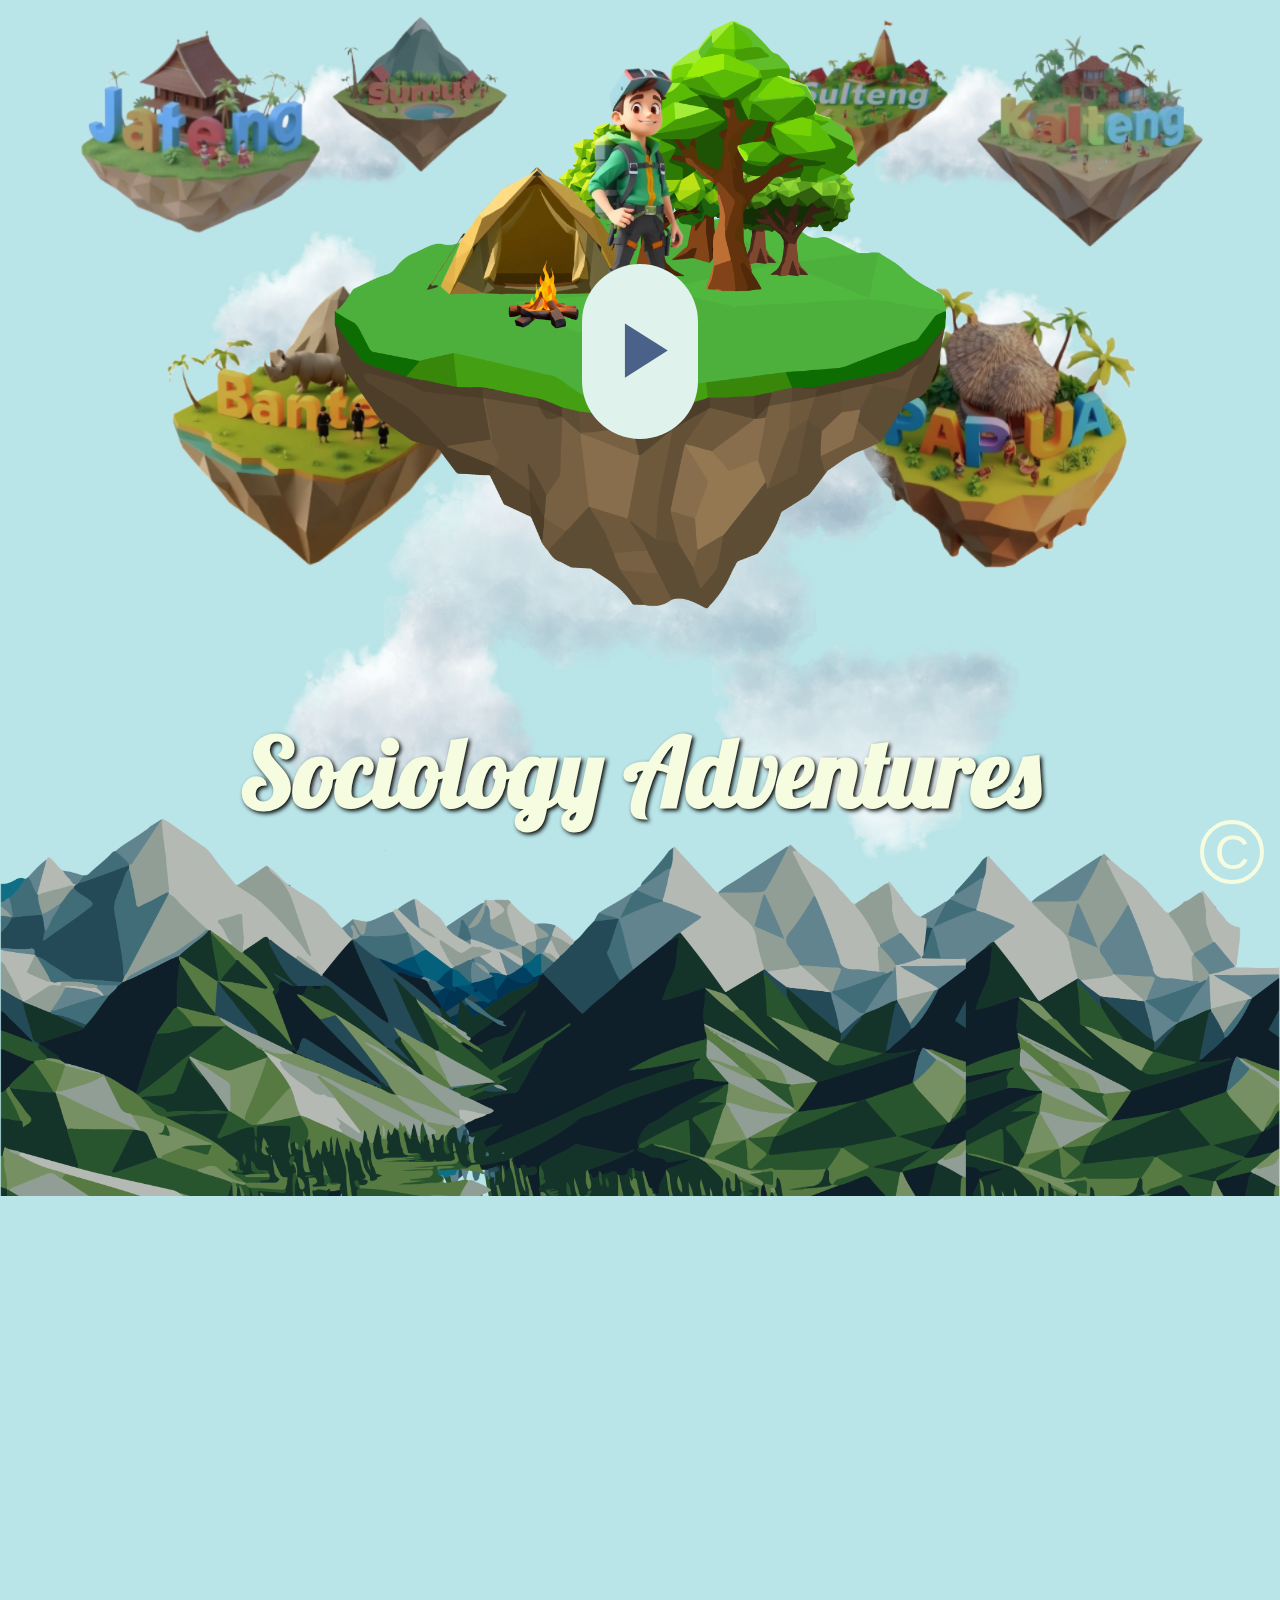
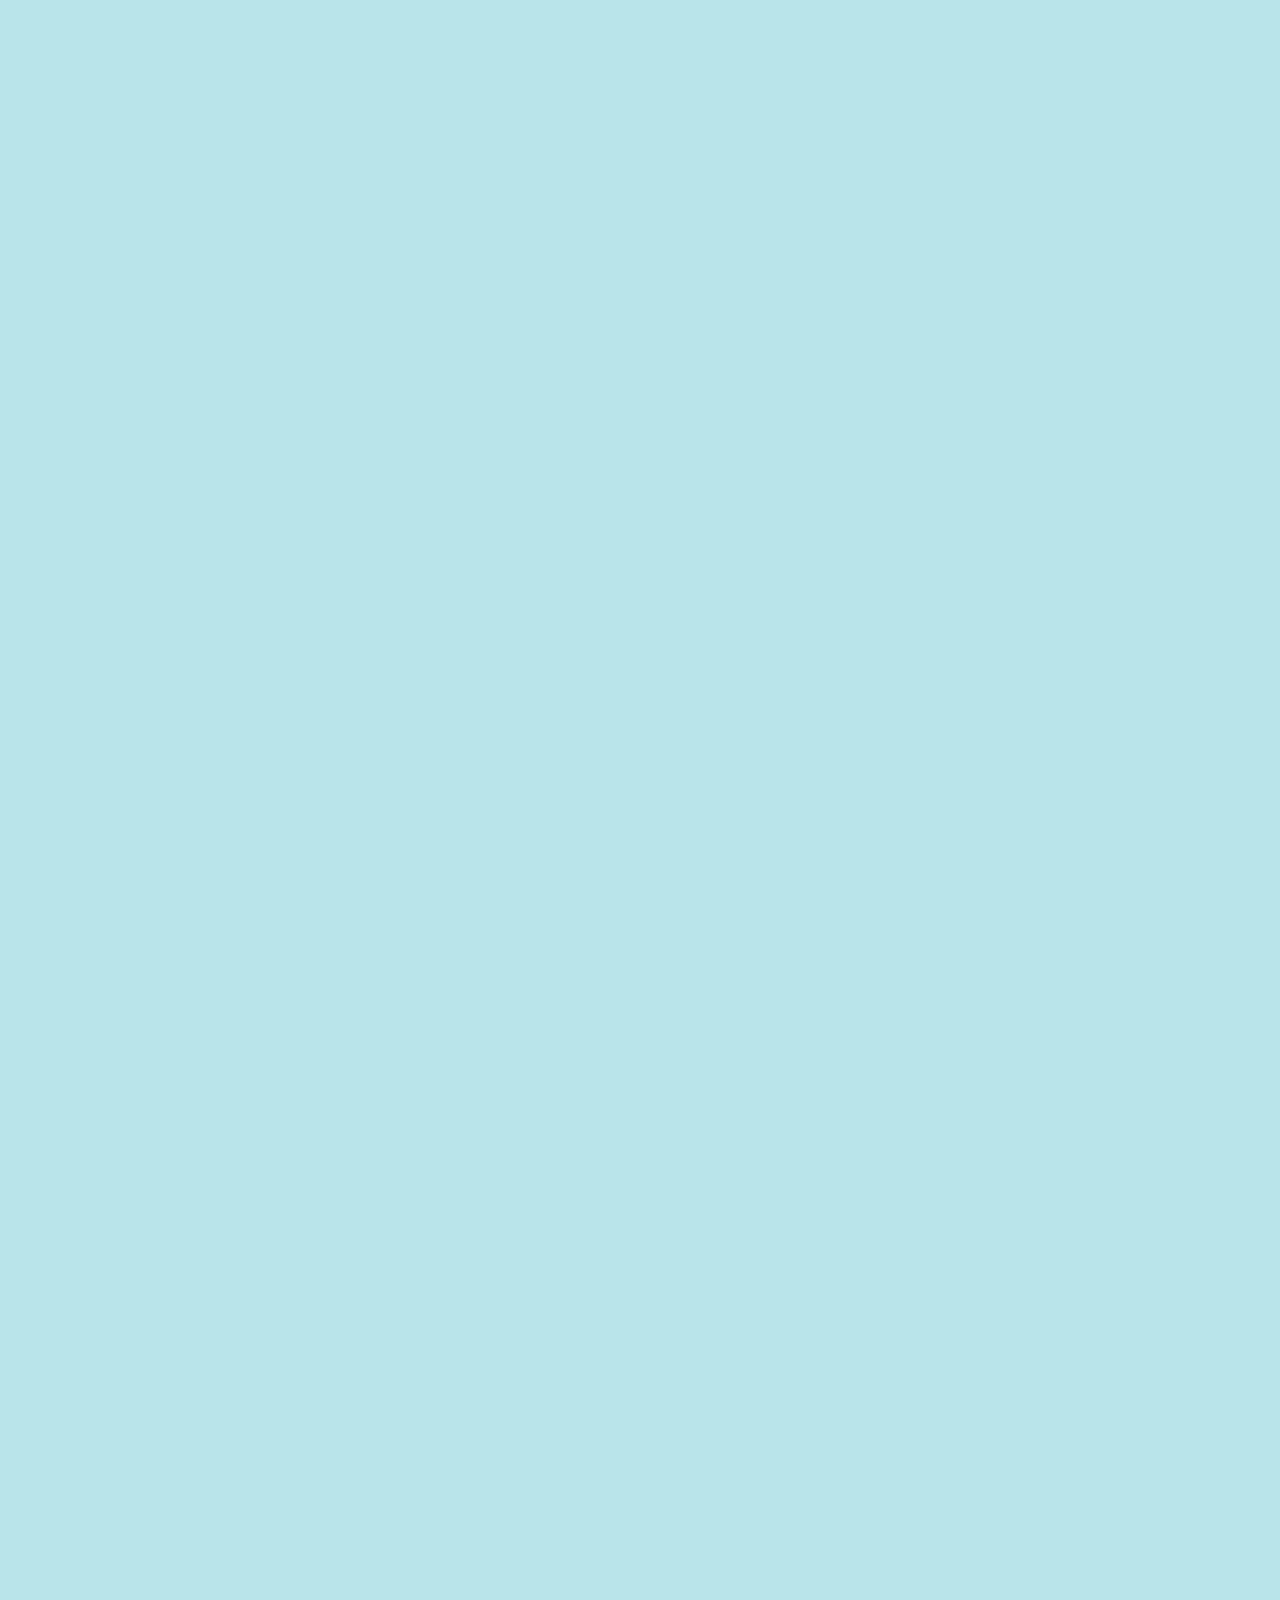
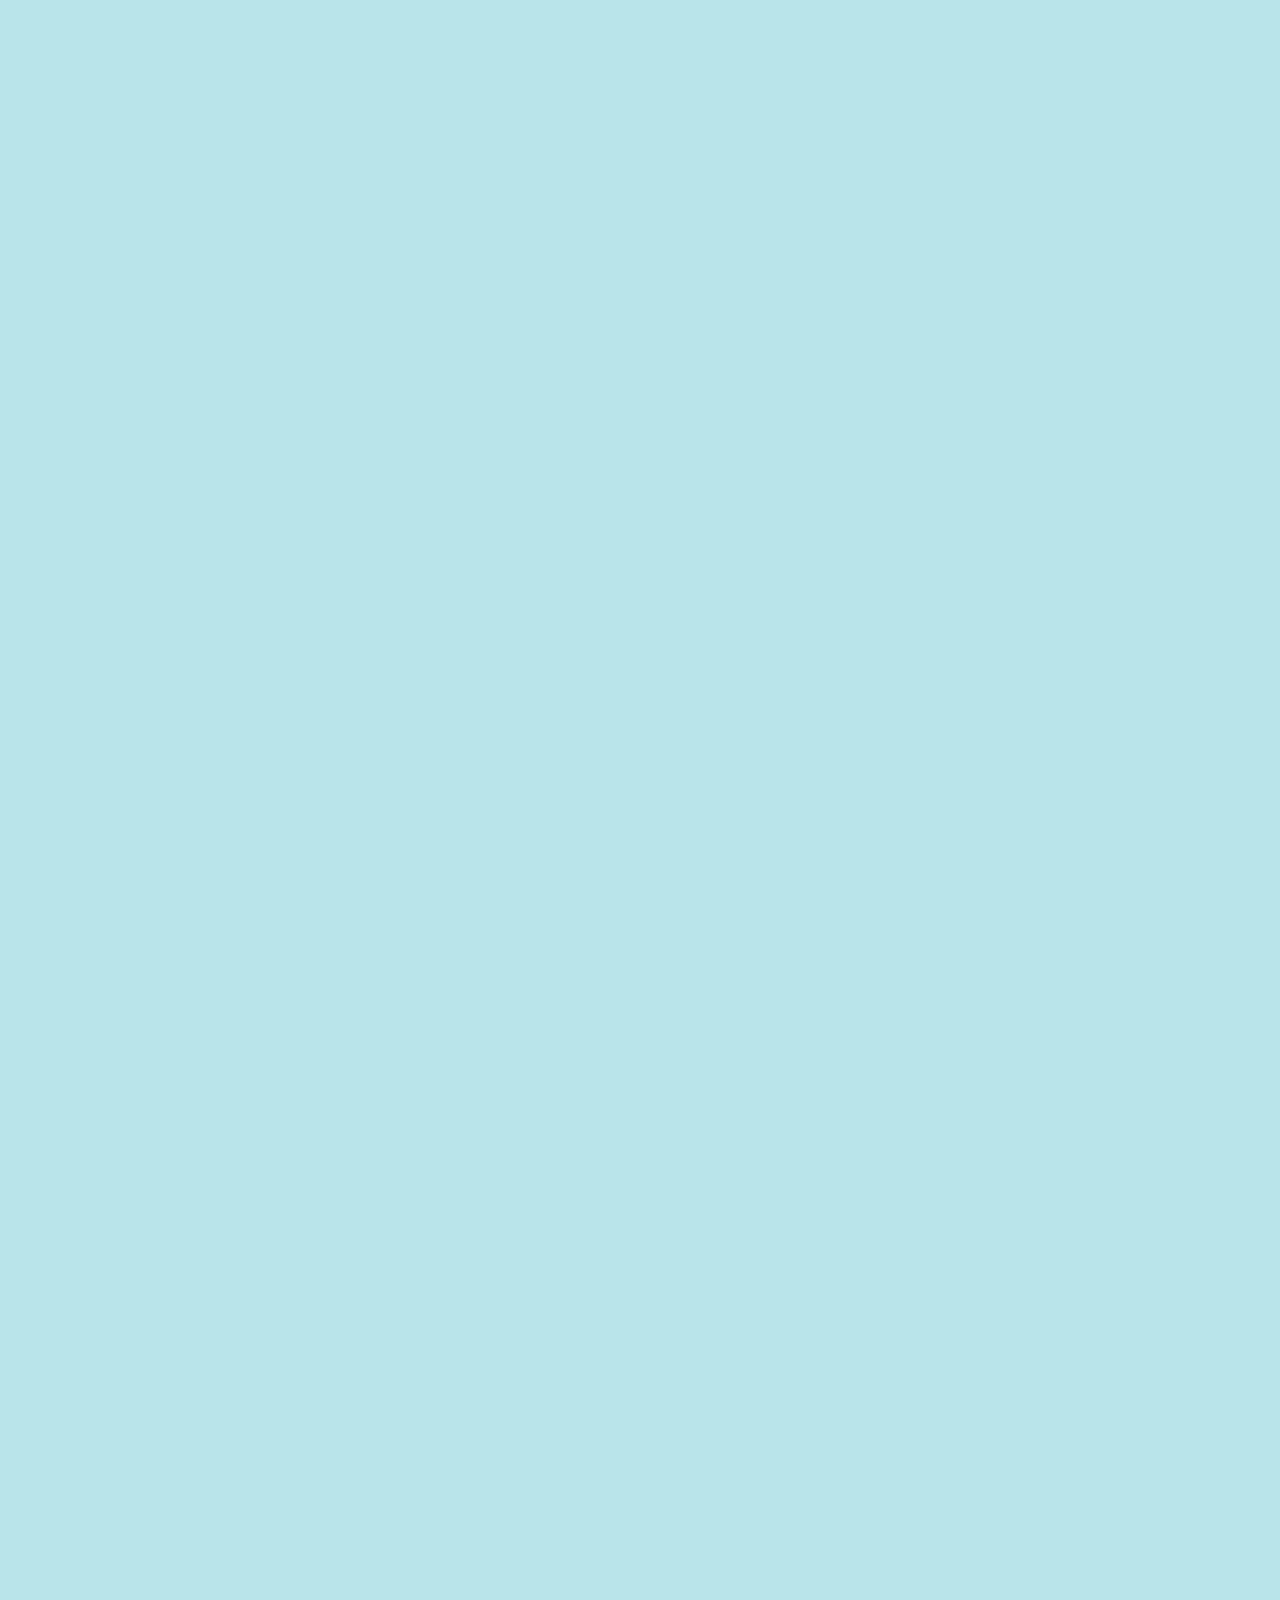
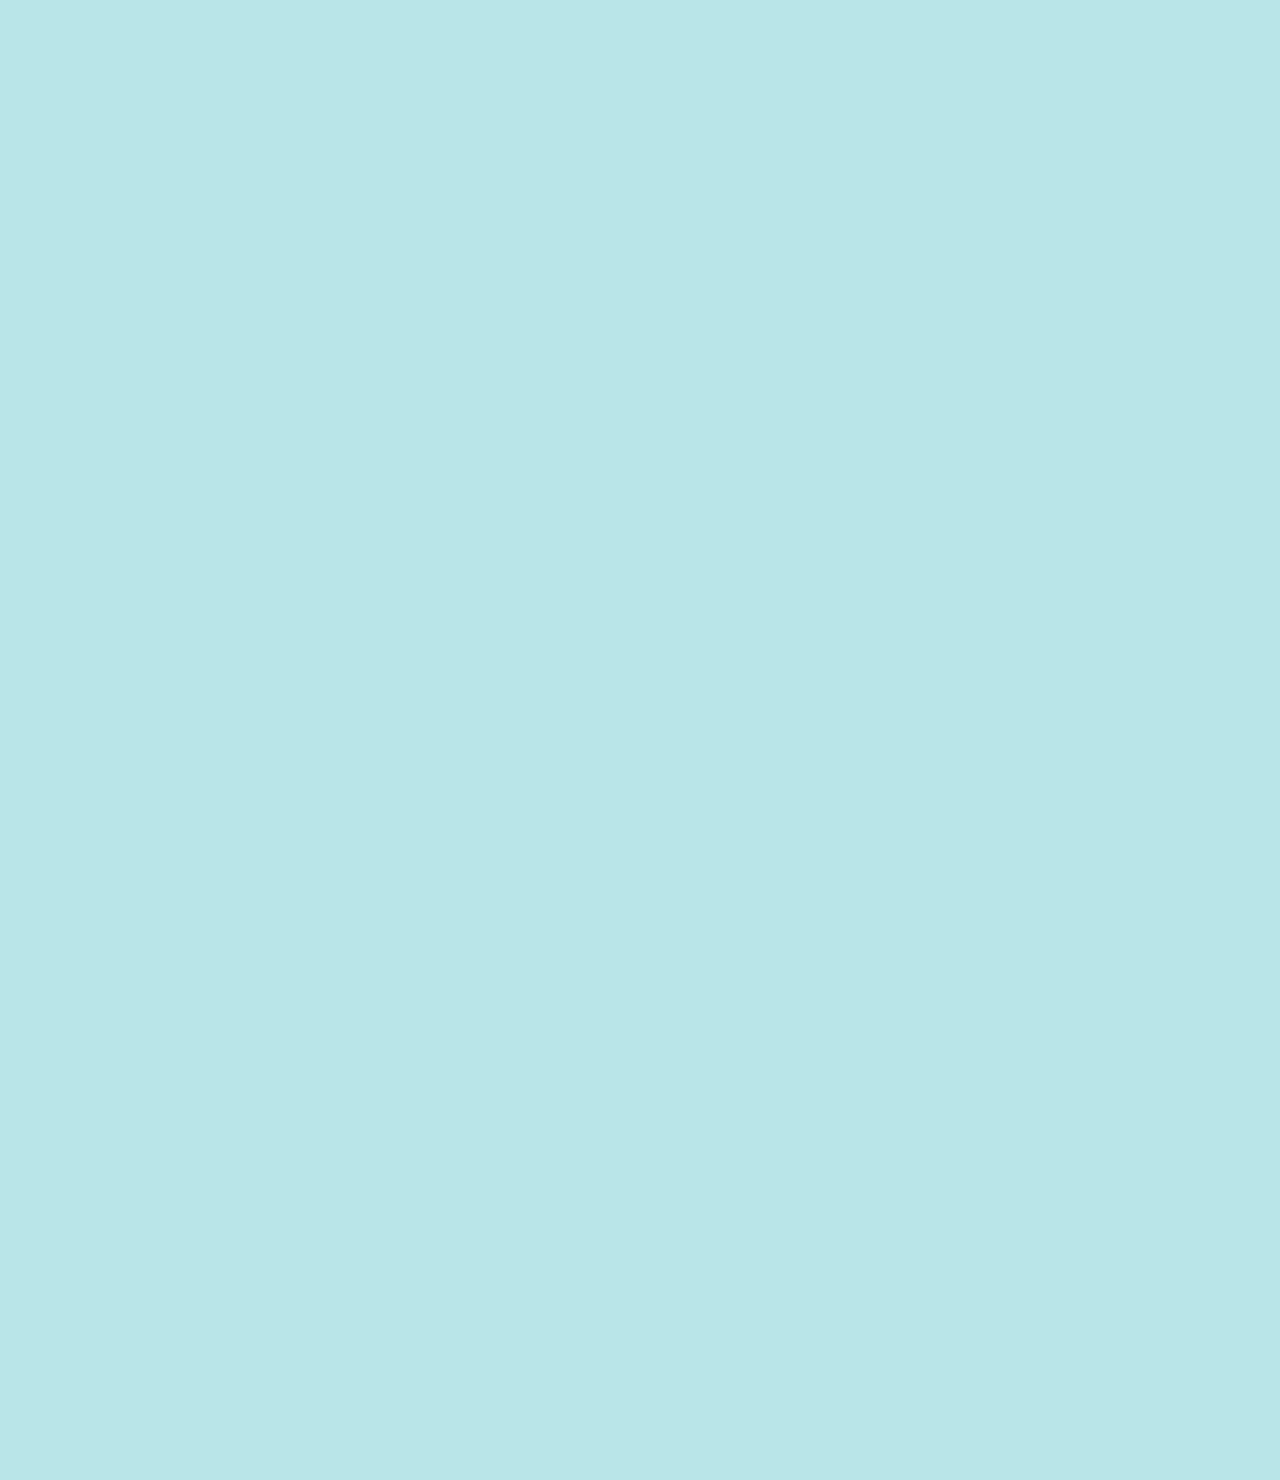
<file: index.html>
<!DOCTYPE html>
<html lang="en">
<head>
    <meta charset="UTF-8">
    <meta name="viewport" content="width=device-width, initial-scale=1.0">
    <title>Sociology Adventure</title>
    <link rel="preconnect" href="https://fonts.googleapis.com">
<link rel="preconnect" href="https://fonts.gstatic.com" crossorigin>
<link href="https://fonts.googleapis.com/css2?family=Bokor&family=Bungee+Spice&family=Lobster&family=Montserrat:ital,wght@0,100..900;1,100..900&display=swap" rel="stylesheet">
    <link rel="stylesheet" href="https://fonts.googleapis.com/css2?family=Material+Symbols+Outlined:opsz,wght,FILL,GRAD@20..48,100..700,0..1,-50..200&icon_names=play_arrow" />
    <style>
        :root {
    --c1    : #F6FCDF;
    --c2    : #859F3D;
    --c3    : #31511E;
    --c4    : #1A1A19;
    --s1    : #DFF2EB;
    --s2    : #B9E5E8;
    --s3    : #7AB2D3;  
    --s4    : #4A628A; 

}

        @keyframes upDownStatic {
            0% {
                transform: translateY(0);
            }
            25% {
                transform: translateY(0.6rem);
            }
            50% {
                transform: translateY(0);
            }
            75% {
                transform: translateY(0.6rem);
            }
            100% {
                transform: translateY(0);
            }

        }

        @keyframes upDownStaticCta {
            0% {
                transform: translateY(0);
            }
            25% {
                transform: translateY(1rem);
            }
            50% {
                transform: translateY(0);
            }
            75% {
                transform: translateY(1rem);
            }
            100% {
                transform: translateY(0);
            }

        }
        

        @keyframes cloudMovement {
            0% {
                transform: translateX(0);
            }
            25% {
                transform: translateX(0.5rem);
            }
            50% {
                transform: translateX(0);
            }
            75% {
                transform: translateX(0.5rem);
            }
            100% {
                transform: translateX(0);
            }
        }
            
        * {
            margin: 0;
            padding: 0;
        }

        body {
            height: 100vh;
            width: 100vw;
            font-family: monospace;
            overflow: hidden;
            background-color: var(--s2);
        }

        .material-symbols-outlined {
            display: flex;
            justify-self: center;
            align-items: center;
            font-size: 120%;
            font-variation-settings:
            'FILL' 1,
            'wght' 800,
            'GRAD' 0,
            'opsz' 26
            
            
}

        .header{
            height: 15%;
            width: 100%;
            position: absolute;
            bottom: 6%;
            
            background-color: transparent;
            color:var(--c1);
            text-shadow: 2px 2px 4px #000;
            /* -webkit-text-stroke: 0.02px; 
            -webkit-text-stroke-color: var(--s4); */
            font-size: 3rem;
            font-family: lobster, sans-serif;
            text-align: center;
        }
/* 
        .header h1 {

        } */



        .container {
            
            height: 85%;
            width: 100%;

        }

        .float-islands {
            height: 100%;
            width: 100%;
            position: relative;
        }

        .cta {
            position: relative;
            top: 1%;
            height: 80%;
            width: auto;
            display: flex;
            flex-direction: column;
            align-items: center;
            animation: upDownStaticCta 7s ease-in-out infinite;

            
        }

        .cta button {
            position: absolute;
            top: 16rem;
            font-size: 4rem;
            color: var(--s4);
            background-color: var(--s1);
            border: transparent;
            border-radius: 15rem;
            width: 9.1%;
            height: 28.6%;
            cursor: pointer;
            transition: 0.5s;
        }

        .cta button:hover {
            background-color: var(--s4);
            color: var(--s1);
        }

        .cta img {
            height: 100%;
            width: auto;
            
        }

        .clouds img {
            position: absolute;
            top: 14rem;
            width: 20%;
            height: auto;

            /* animation: upDownStatic 5s ease-in-out infinite; */
        }

        .awan-main-1 {
            visibility: visible;
            position: absolute;
            top: 20%;
            right: 30%;
            width: 40%;
            height: auto;
            z-index: -1;
            /* opacity: 0.6; */
            animation: upDownStatic 15s ease-in-out 0.2s infinite;
        }

        .awan-main-2 {
            visibility: visible;
            position: absolute;
            top: 40%;
            left: 30%;
            width: 15%;
            height: auto;
            z-index: -1;
            opacity: 0.8;
            animation: cloudMovement 15s ease-in-out 0.2s infinite;
        }

        @keyframes scaleAppear {
            0% {
                transform: scale(0);
            }
            50% {
                transform: scale(0.4);
            }
            100% {
                transform: scale(1);
            }

        }

        .username-input {
            display: none;
            z-index: 999;
            position: absolute;
            top: 0;
            /* left: 21.5rem; */
            background-image: url(css/img/username-login-01.png);
            background-size: cover;
            /* border-radius: 2rem; */
            width: 100vw;
            height: 100vh;
            text-align: center;
            transition: 0.5s;
            /* overflow: hidden; */


            animation: scaleAppear 1.2s ease 1;
        }

        .username-input h3 {
            height: 12%;
            position: absolute;
            top: 18%;
            right: 12%;
            /* border: 1px solid; */
            display: flex;
            justify-content: center;
            align-items: center;
            font-family: bungee spice, sans-serif;
            font-size: 2rem;
        }

        .input-content {
            height: 100%;
            width: 100%;
            display: flex;
            justify-content: space-evenly;
            align-items: center;
            /* border: 1px solid; */
        }

        .guidance-img {
            position: relative;
            /* top: 10rem; */
            width: 37%;
            height: 100%;
            /* border: 1px solid; */
            display: flex;
            flex-direction: column;
            align-items: center;
        }
        

        .petualang-img {
            width: 90%;
            /* height: 100%; */
            /* border: 1px solid; */
            /* overflow: hidden; */
        }

        .petualang-img img {
            position: relative;
            top: 5%;
            height: 100%;
        }

        .batuan-img {
            /* border: 1px solid; */
            width: 90%;
            z-index: -5
        }

        .batuan-img img {
            width: 100%;
            height: auto;
            position: relative;
            top: -10%;
            transform: translateX(-10%) rotateY(180deg);
            
        }



        .username-box {
            height: 100%;
            width: 63%;
            display: flex;
            flex-direction: column;
            justify-content: center;
            align-items: center;
            font-size: 1.5rem;
            text-align: justify;
            /* border: 1px solid; */
            
        }


        .username-box label {
            font-size: 120%;
            position: relative;
            right: 23%;
            bottom: 5%;
        }

        .username-box input {
            width: 60%;
            height: 7%;
            font-size: 80%;
        }

        .username-box button {
            position: relative;
            top: 10%;
            font-size: 70%;
            width: 10%;
            height: 5%;
            background-color: var(--s3);
            border: transparent;
            border-radius: 10%;

            transition: 0.5s;
        }

        .username-box button:hover {
            color: var(--c1);
            background-color: var(--s4);
        }

        .username-rules ul {
            position: relative;
            right: 70%;
            top: 50%;
            font-family: sans-serif;
            font-size: 60%;
            list-style-type: none;

        }
        


        .background {
            height: 100%;
            width: 100%;
            position: absolute;
            top: 0;
            z-index: -2;
            
        }

        .bg-islands {
            height: 100%;
            width: 100%;
            transform: scale(80%);
            position: relative;
            top: -24%;
            visibility: hidden;
            /* overflow: hidden; */
            /* z-index: -2; */

        }

        .bg-island-0 {
            visibility: visible;
            position: absolute;
            top: 55%;
            left: 3rem;
            width: 29%;
            height: auto;
            /* opacity: 0.6; */

            animation: upDownStatic 15s ease-in-out 0.8s infinite;
        }

        .bg-island-1 {
            visibility: visible;
            position: absolute;
            top: 55%;
            right: 1rem;
            width: 29%;
            height: auto;
            /* opacity: 0.6; */

            animation: upDownStatic 15s ease-in-out 1s infinite;
        }

        .bg-island-2 {
            visibility: visible;
            position: absolute;
            top: 12rem;
            right: -4rem;
            width: 22%;
            height: auto;
            z-index: -3;
            /* opacity: 0.6; */

            animation: upDownStatic 15s ease-in-out 1.5s infinite;
        }

        .bg-island-3 {
            visibility: visible;
            position: absolute;
            top: 9rem;
            left: -4rem;
            width: 24%;
            height: auto;
            z-index: -2;
            /* opacity: 0.6; */
            animation: upDownStatic 15s ease-in-out 0.2s infinite;
        }

        .bg-island-4 {
            visibility: visible;
            position: absolute;
            top: 10rem;
            right: 16rem;
            width: 17%;
            height: auto;
            z-index: -4;
            /* opacity: 0.6; */
            animation: upDownStatic 15s ease-in-out 0.2s infinite;
        }

        .bg-island-5 {
            visibility: visible;
            position: absolute;
            top: 10rem;
            left: 16rem;
            width: 17%;
            height: auto;
            z-index: -3;
            /* opacity: 0.6; */
            animation: upDownStatic 15s ease-in-out 0.2s infinite;
        }

        .bg-object {
            position: absolute;
            bottom: -60%;
            width: 100%;
            height: auto;
            z-index: -3;
        }

        .awan0-1 {
            visibility: visible;
            position: absolute;
            bottom: -48%;
            right: 13%;
            width: 30%;
            height: 60%;
            z-index: 1;
            opacity: 0.8;
            transform: rotateX(180deg);
            animation: upDownStatic 15s ease-in-out 0.4s infinite;
        }

        .awan0-2 {
            visibility: visible;
            position: absolute;
            bottom: -48%;
            left: 15%;
            width: 25%;
            height: 60%;
            z-index: 1;
            /* opacity: 0.6; */
            animation: upDownStatic 15s ease-in-out 0.4s infinite;
        }

        .awan1-2 {
            visibility: visible;
            position: absolute;
            top: 40%;
            left: 20%;
            width: 28%;
            height: 50%;
            z-index: -1;
            /* opacity: 0.6; */
            animation: upDownStatic 15s ease-in-out 0.9s infinite;
        }

        .awan1-1 {
            visibility: visible;
            position: absolute;
            top: 40%;
            right: 20%;
            width: 28%;
            height: 50%;
            z-index: -1;
            /* opacity: 0.6; */
            animation: upDownStatic 15s ease-in-out 0.9s infinite;
        }

        .awan2-1 {
            visibility: visible;
            position: absolute;
            top: 50%;
            right: 4%;
            width: 24%;
            height: 40%;
            z-index: -2;
            /* opacity: 0.6; */
            animation: upDownStatic 15s ease-in-out 0.2s infinite;
        }

        .awan3-1 {
            visibility: visible;
            position: absolute;
            top: 42%;
            left: 8%;
            width: 20%;
            height: auto;
            z-index: -2;
            opacity: 0.9;
            animation: upDownStatic 15s ease-in-out 0.2s infinite;
        }

        .awan4-1 {
            visibility: visible;
            position: absolute;
            top: 20%;
            right: 10%;
            width: 17%;
            height: auto;
            z-index: -5;
            /* opacity: 0.6; */
            animation: upDownStatic 15s ease-in-out 0.2s infinite;
        }

        .awan5-1 {
            visibility: visible;
            position: absolute;
            top: 20%;
            left: 10%;
            width: 17%;
            height: auto;
            z-index: -4;
            /* opacity: 0.6; */
            animation: upDownStatic 15s ease-in-out 0.2s infinite;
        }

        .mountain-0 {
            width: 100%;
            position: relative;
            bottom: 15rem;
            /* opacity: 0.5; */
        }

        #sun-burst {
            color: var(--s4);
        }

        .sun-burst {
            position: absolute;
            width: 110%;
            bottom: -2rem;
            left: -5rem;
            z-index: -4;
            opacity: 0.4;
            /* color: var(--s4); */
            
        }

        .about-floating {
            position: absolute;
            font-size: 2rem;
            bottom: 1rem;
            right: 1rem;

            animation: upDownStatic 3s ease infinite;
            
        }

        .about-floating button {
            display: flex;
            justify-content: center;
            align-items: center;
            width: 4rem;
            height: 4rem;
            font-size: 3rem;
            border: transparent;
            background-color: transparent;
            border: 0.3rem solid var(--c1);
            border-radius: 50%;
            color: var(--c1);
            cursor: pointer;
        }

        .footer {
            display: none;
            height: 90%;
            width: 90%;
            background-color: var(--c1);
            position: absolute;
            bottom: 2rem;
            left: 4.5rem;
            font-family: sans-serif;
            font-size: 1.5rem;
            border-radius: 2rem;
        }

        .about-credit {
            display: flex;
            flex-direction: column;
            align-items: center;
            margin: 0.5rem 0;
            height: 100%;
            width: 100%;
            text-align: center;

        }

        .about-credit h3 {
            margin-top: 1rem;
        }

        .about-credit p {
            margin-top: 1rem;
            width: 80%;
        }

        .dev-profile {
            width: 100%;
            height: 80%;
            bottom: 0;
            font-family:'Gill Sans', 'Gill Sans MT', Calibri, 'Trebuchet MS', sans-serif;
            display: flex;
            justify-content: space-around;
            align-items: center;
            /* border: 1px solid; */
        }

        .profile-0 {
            display: flex;
            flex-direction: column;
            align-items: center;
            text-align: center;
        }

        .profile-1 {
            display: flex;
            flex-direction: column;
            align-items: center;
            text-align: center;
        }

        .profile-2 {
            display: flex;
            flex-direction: column;
            align-items: center;
            text-align: center;
        }

        .profile-3 {
            display: flex;
            flex-direction: column;
            align-items: center;
            text-align: center;
        }



        .flex img {
            width: 10rem;
            height: auto;
            border-radius: 50%;
            
        }
        
        .about-credit button {
            font-size: 1rem;
            position: relative;
            bottom: 2rem;
            width: 8%;
            height: 6%;
            color: var(--c1);
            border: transparent;
            border-radius: 0.5rem;
            background-color: var(--s4);
        }

    </style>
</head>
<body>

    <div class="header">
        <h1>Sociology Adventures</h1>
        
    </div>
    <div class="container">
        <div class="float-islands">
            <div class="cta">
                <button id="ctaButton"><span class="material-symbols-outlined">
                    play_arrow
                    </span></button>
                <img class="main-island" src="css/img/cta-island.png" alt="">
                <img class="awan-main-1" src="css/img/awan.png" alt="">
                <img class="awan-main-2" src="css/img/awan.png" alt="">
            </div>

        </div>

        <div id="username-input" class="username-input">
            <h3>Masukkan username kamu!</h3>
            <div class="input-content">
                <div class="guidance-img">
                    <div class="petualang-img">
                        <img src="css/img/main-char.png" alt="">
                    </div>
                    <div class="batuan-img">
                        <img src="css/img/rocks.png" alt="">
                    </div>
                </div>
                <div class="username-box">
                    <input id="usernameInput" type="text" name="username" placeholder="username" maxlength="10" required>
                    <div class="username-rules">
                        <ul>
                            <li>1. Masukkan username kamu!</li>
                            <li>2. Masukkan sesuai nama kamu!</li>
                            <li>3. Maksimal 12 huruf</li>
                        </ul>
                    </div>
                    <button id="startGame">Main</button>
                </div>
            </div>
        </div>

        <div class="background">
            <div class="bg-islands">
                <img class="bg-island-0" src="css/img/float-Banten - bg.png" alt="">
                <img class="bg-island-1" src="css/img/float-papua - bg.png" alt="">
                <img class="bg-island-2" src="css/img/float-kalteng - bg.png" alt="">
                <img class="bg-island-3" src="css/img/float-jateng - bg.png" alt="">
                <img class="bg-island-4" src="css/img/float-sulteng - bg.png" alt="">
                <img class="bg-island-5" src="css/img/float-sumut - bg.png" alt="">

                <img class="awan0-1" src="css/img/awan.png" alt="">
                <img class="awan0-2" src="css/img/awan.png" alt="">
                <img class="awan1-1" src="css/img/awan.png" alt="">
                <img class="awan1-2" src="css/img/awan.png" alt="">
                <img class="awan2-1" src="css/img/awan.png" alt="">
                <img class="awan2-2" src="css/img/awan.png" alt="">
                <img class="awan3-1" src="css/img/awan.png" alt="">
                <img class="awan3-2" src="css/img/awan.png" alt="">
                <img class="awan4-1" src="css/img/awan.png" alt="">
                <img class="awan4-2" src="css/img/awan.png" alt="">
                <img class="awan5-1" src="css/img/awan.png" alt="">
                <img class="awan5-2" src="css/img/awan.png" alt="">


            </div>
            <div class="bg-object">
                <img class="mountain-0" src="css/img/mountains-03.png" alt="">
                <!-- <object class="sun-burst" data="css/img/SVG/Asset 1.svg" type="image/svg+xml"></object> -->
            </div>
        </div>
        
    </div>
    

    <div class="about-floating"> <button id="creditButton">C</button></div>
    <div id="footer" class="footer">
        <div class="about-credit">
            <h3>Pengembang || Kelompok 6</h3>
            <p></p>
            <div class="dev-profile">
                <div class="profile-3 flex">
                    <img src="css/img/dev-team/siti.jpg" alt="">
                    <p>Siti Rahmah Indriyani</p>
                    <p>2290230002</p>
                </div>
                <div class="profile-0 flex">
                    <img src="css/img/dev-team/bintang.jpg" alt="">
                    <p>Bintang Ulina Siregar</p>
                    <p>2290230007</p>
                </div>
                <div class="profile-1 flex">
                    <img src="css/img/dev-team/tio.jpg" alt="">
                    <p>Muhamad Tio Dzikri</p>
                    <p>2290230021</p>
                </div>
                <div class="profile-2 flex">
                    <img src="css/img/dev-team/ida.jpg" alt="">
                    <p>Ida Dwi Lestari</p>
                    <p>2290230025</p>
                </div>
            </div>
            <button id="backButton" class="backButton">Kembali</button>
        </div>
        <!-- <div class="aturan-main"></div> -->
    </div>
    <script>

        // Credit Button Start

        const creditButton = document.getElementById('creditButton');
        const backButton = document.getElementById('backButton');
        const creditPage = document.getElementById('footer');

        creditButton.onclick = function () {
            creditPage.style.display = "block";
        };

        backButton.onclick = function () {
            creditPage.style.display = "none";
        };



        // Credit Button End

        // CTA Button Start
        const ctaAction = document.getElementById('ctaButton');
        const inputPage = document.getElementById('username-input');

        ctaAction.onclick = function () {
            if (inputPage.style.display === "none" || inputPage.style.display === "") {
                inputPage.style.display = "block";
            }
        }
        // CTA Button End


    </script>
    <script src="master.js"></script>
    
</body>
</html>
</file>
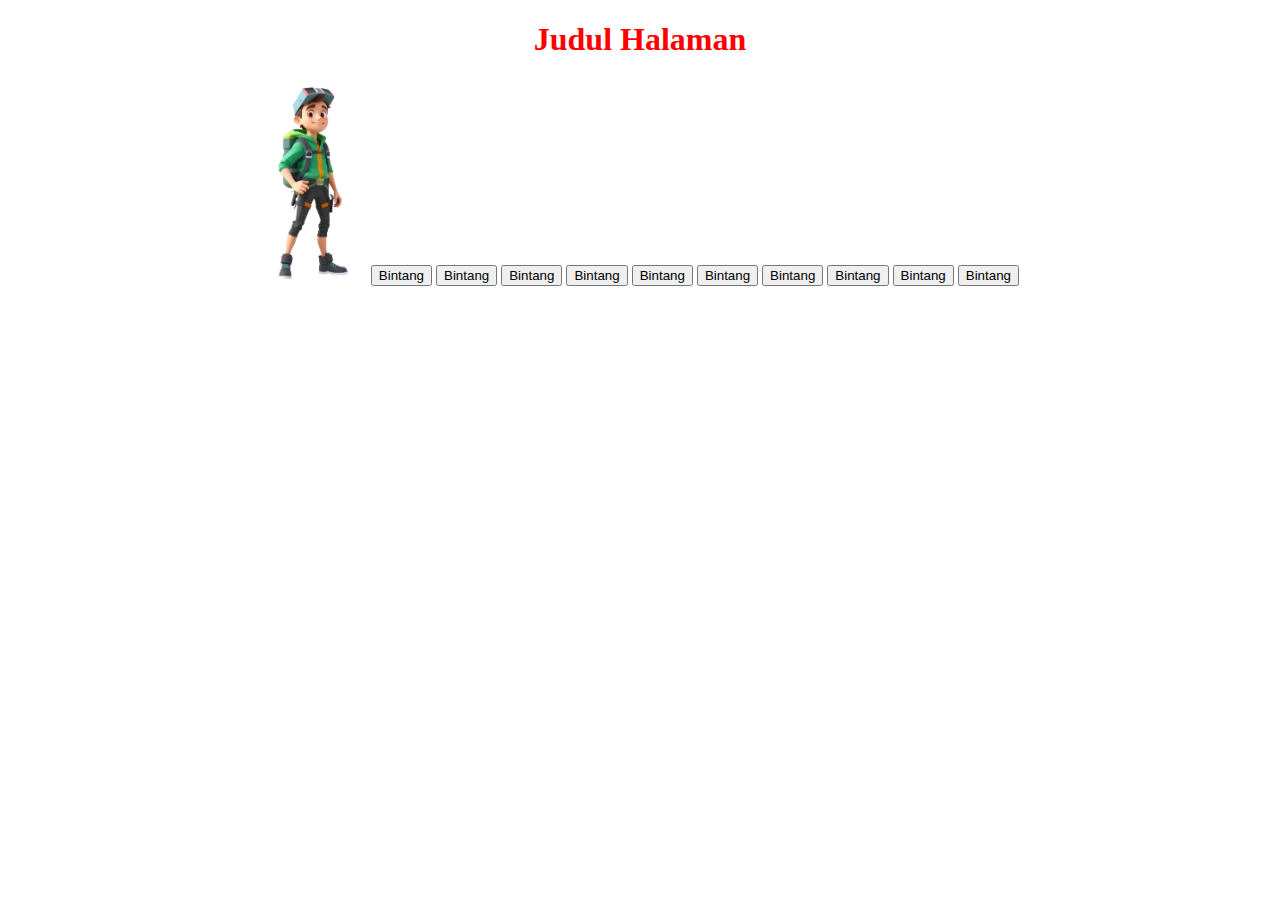
<file: coba.html>
<!DOCTYPE html>
<html lang="en">
<head>
    <meta charset="UTF-8">
    <meta name="viewport" content="width=device-width, initial-scale=1.0">
    <title>Document</title>
    <style>
        body {
            text-align: center;
        }

        h1 {
            color: red;
        }

        img {
            height: 200px;
            width: auto;
        }

    </style>
</head>
<body>
    <h1 id="ganti-warna">Judul Halaman</h1>
    <img src="css/img/main-char.png" alt="">
    <button id="tombol-asli">Bintang</button>
    <button>Bintang</button>
    <button>Bintang</button>
    <button>Bintang</button>
    <button>Bintang</button>
    <button>Bintang</button>
    <button>Bintang</button>
    <button>Bintang</button>
    <button>Bintang</button>
    <button>Bintang</button>

    <script>
        const tombolAsli = document.getElementById('tombol-asli');
        const gantiWarna = document.getElementById('ganti-warna');

        tombolAsli.onclick = function () {
            gantiWarna.innerText = "Punya Bintang";
        }
    </script>
</body>
</html>
</file>
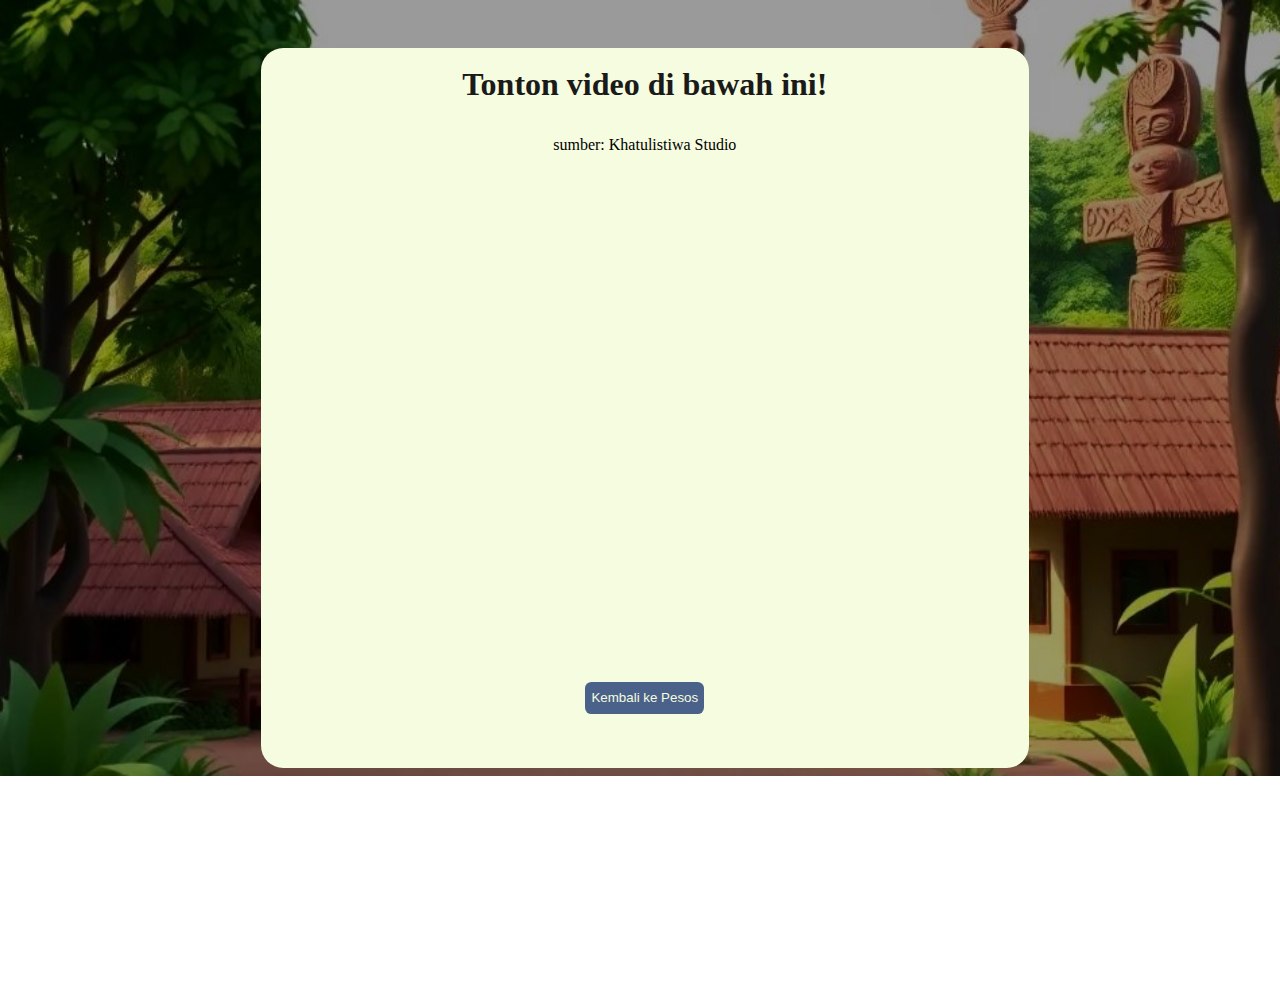
<file: kalteng.html>
<!DOCTYPE html>
<html lang="en">
<head>
    <meta charset="UTF-8">
    <meta name="viewport" content="width=device-width, initial-scale=1.0">
    <title>Lembaga Sosial</title>
    <!-- <link rel="stylesheet" href="css/main.css"> -->
    <style>
        :root {
    --c1    : #F6FCDF;
    --c2    : #859F3D;
    --c3    : #31511E;
    --c4    : #1A1A19;
    --s1    : #DFF2EB;
    --s2    : #B9E5E8;
    --s3    : #7AB2D3;  
    --s4    : #4A628A; 

}

        body {
            background-image: url(css/img/kalteng.jpg);
            background-size: cover;
            background-repeat: no-repeat;
            background-position: center;
        }
        .container {
            position: relative;
            width: 80%;
            height: 90%;
            left: 20%;
            margin-top: 3rem;
            /* margin-left: 50%; */
            display: flex;
            flex-direction: column;
            align-items: center;
            justify-content: space-around;
            width: 60vw;
            height: 80vh;
            background-color: var(--c1);
            border-radius: 1.4rem;
        }

        .title {
            position: relative;
            top: 0;
            height: 10%;
            width: 100%;
            text-align: center;
            color: var(--c4);
            /* border: 1px solid; */
            display: flex;
            justify-content: center;
            align-items: center;
        }

        .title p {
            font-size: 80%;
        }

    

        .video-container {
            text-align: center;
            margin: 0;
            /* margin-top: 1rem; */
            width: 60%;
            height: 60%;
        }

        .back-button-kalteng {
            position: relative;
            top: 30%;
            height: 30%;

        }

        .back-button-kalteng button {
            position: relative;
            bottom: 40%;
            width: auto;
            height: 2rem;
            border: transparent;
            border-radius: 0.4rem;
            background-color: var(--s4);
            
        }
        .back-button-kalteng a {
            text-decoration: none;
            color: var(--c1);
        }

    </style>
</head>
<body>
    <div class="container">
        <div class="title">
            <h1>Tonton video di bawah ini!</h1>
        </div>
        <div class="video-container">
            <p>sumber: Khatulistiwa Studio</p>
            <iframe width="100%" height="100%" src="https://www.youtube.com/embed/LEWi4cdvePc?si=eeDema1dh8KZ5i-p" title="YouTube video player" frameborder="0" allow="accelerometer; autoplay; clipboard-write; encrypted-media; gyroscope; picture-in-picture; web-share" referrerpolicy="strict-origin-when-cross-origin" allowfullscreen></iframe>
        </div>
        <div class="back-button-kalteng">
            <button><a href="pesos-sulteng.html">Kembali ke Pesos</a></button>
        </div>
    </div>
</body>
</html>
</file>
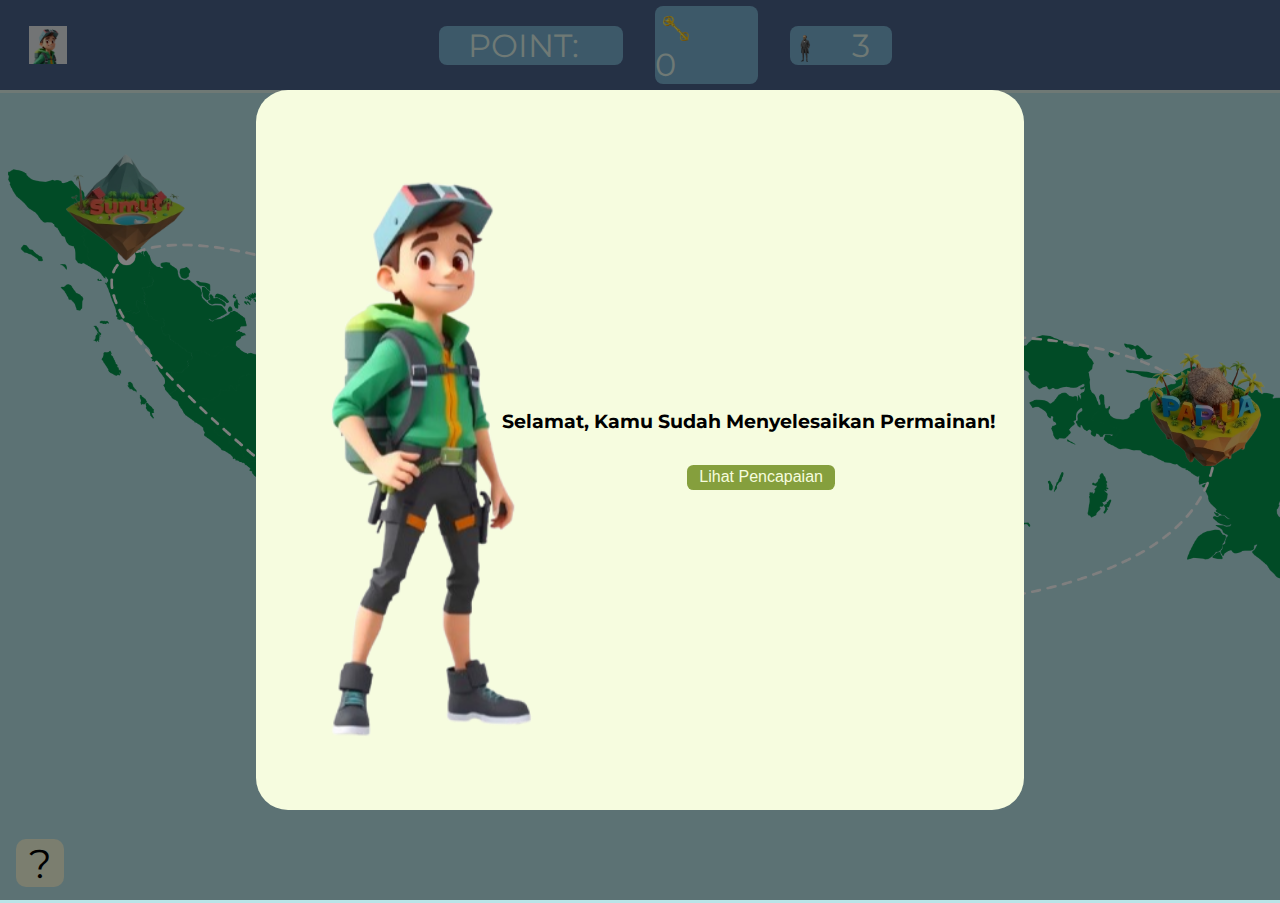
<file: pesos-finish.html>
<!DOCTYPE html>
<html lang="en">
<head>
    <meta charset="UTF-8">
    <meta name="viewport" content="width=device-width, initial-scale=1.0">
    <title>Peta Sosiologi</title>
    <link rel="preconnect" href="https://fonts.googleapis.com">
    <link rel="preconnect" href="https://fonts.gstatic.com" crossorigin>
    <link href="https://fonts.googleapis.com/css2?family=Montserrat:ital,wght@0,100..900;1,100..900&display=swap" rel="stylesheet">
    <style>
        :root {
    --c1    : #F6FCDF;
    --c2    : #859F3D;
    --c3    : #31511E;
    --c4    : #1A1A19;
    --s1    : #DFF2EB;
    --s2    : #B9E5E8;
    --s3    : #7AB2D3;  
    --s4    : #4A628A; 

}

@keyframes dancingChest {
            0% {
                transform: rotate(0) scale(1);
            }

            5% {
                transform: rotate(4deg) scale(1);
            }

            10% {
                transform: rotate(-4deg) scale(1);
            }

            15% {
                transform: rotate(4deg) scale(1);
            }

            20% {
                transform: rotate(-2deg) scale(1);
            }
            25% {
                transform: rotate(2deg) scale(1);
            }

            30% {
                transform: rotate(-2deg) scale(1);
            }
            35% {
                transform: rotate(2deg) scale(1); 
            }

            40% {
                transform: rotate(-2deg) scale(1);
            }
            45% {
                transform: rotate(4deg) scale(1);
            }

            50% {
                transform: rotate(-4deg) scale(1);
            }
            55% {
                transform: rotate(4deg) scale(1); 
            }

            60% {
                transform: rotate(-2deg) scale(1);
            }
            65% {
                transform: rotate(2deg) scale(1);
            }

            70% {
                transform: rotate(-2deg) scale(1);
            }
            75% {
                transform: rotate(2deg) scale(1);
            }

            80% {
                transform: rotate(-4deg) scale(1);
            }
            85% {
                transform: rotate(4deg) scale(1);
            }

            90% {
                transform: rotate(-4deg) scale(1.2);
            }
            95% {
                transform: rotate(4deg) scale(1.5);
            }

            100% {
                transform: rotate(0) scale(2);
            }
        }
        * {
            margin: 0;
            padding: 0;
            text-decoration: none;
        }

        body {
            height: 100vh;
            width: 100vw;
            overflow: hidden;
            font-family: 'montserrat', sans-serif;
            
        }

        .header {
            position: relative;
            top: 0px;
            display: flex;
            align-items: center;
            height: 10%;
            width: 100%;
            color: var(--s1);
            background-color: var(--s4);
            border-bottom: 3px solid var(--s1);


        }
        
        .user-info {
            width: 12%;
            height: 100%;
            position: relative;
            /* left: 1rem; */
            display: flex;
            align-items: center;
            justify-content: space-around;
            /* border: 1px solid; */
        }

        .user-info img {
            width: 25%;
            height: auto;

        }
        
        .header .achievement {
            margin: 0;
            padding: 0;
            position: relative;
            width: 80%;
            /* left: 40%; */
            display: flex;
            justify-content: center;
            align-items: center;
            font-size: 2rem;
        }
        
        .margin-left-right {
            margin-left: 1rem;
            margin-right: 1rem;
        }

        .score {
            /* position: relative; */
            /* left: 1rem; */
            height: 80%;
            width: 18%;
            display: flex;
            justify-content: center;

            background-color: var(--s3);
            border-radius: 0.5rem;
        }
        .score p {
            position: relative;
            left: 0.5rem;
            margin-right: 1rem;
        }

        .key {
            height: 80%;
            width: 10%;
            background-color: var(--s3);
            border-radius: 0.5rem;
            display: flex;
            align-items: center;
        }

        .key img {
            position: relative;
            /* left: -1rem; */
            top: 4px;
            /* margin-top: 0.5rem; */
            margin-right: 2rem;
            margin-left: 0.5rem;
            width: 30%;
            height: auto;
            /* background-color: var(--s4);
            border: 2px solid var(--s4);
            border-radius: 10px; */

        }

        .key p {
            margin-right: 1rem;
            font-size: 2rem;
        }

        .char {
            height: 80%;
            width: 10%;
            background-color: var(--s3);
            border-radius: 0.5rem;
            display: flex;
            align-items: center;
        }
        .char img   {
            position: relative;
            top: 5px;
            left: 0.5rem;
            width: 14%;
            margin-right: 3rem;
        }
    

        



        .container {
            position: relative;
            height: 90%;
            width: 100%;
            /* z-index: 1; */
            background-color: var(--s2);
            /* background-image: url('css/img/ocean-lowpoly-bg.png'); */
            /* background-size: cover; */
            /* backdrop-filter: ; */

        }


        .container .main-map {
            position: relative;
            top: 1.8rem;
            left: -7.2rem;
            width: 117%;
            height: auto;
            display: flex;
            justify-content: center;
            z-index: 3;
        }



        @keyframes upDownStatic {
            0% {
                transform: translateY(0) scale(1);
            }

            50% {
                transform: translateY(0.2rem) scale(1);
            }

            100% {
                transform: translateY(0) scale(1);
            }
            

        }

        @keyframes flyingIn {
            0% {
                transform: translate(14rem, 20rem) scale(0);
            }
            50% {
                transform: translate(5rem, 4rem) scale(2);
            }
            100% {
                transform: translate(0, 0) scale(0);
            }
        }

        .plane {
            position: relative;
            top: 2rem;
            left: 8rem;
            transform: scale(0);
        }

        .plane-animation {
            /* position: relative;
            top: 13.5rem;
            left: 20rem;
            transform: scale(0); */

            animation: flyingIn 5s ease 1;
        }

        .container .main-map .island-size {
            
            width: 8%;
        }

        .container .main-map .banten {
            position: absolute;
            top: 17.5rem;
            left: 24rem;
            

            animation: upDownStatic 1s ease 0.2s infinite;
        }
        .container .main-map .sumut {
            position: absolute;
            top: 1.5rem;
            left: 11.3rem;

            animation: upDownStatic 1s ease 0.4s infinite;

            
        }
        .container .main-map .kalteng {
            position: absolute;
            top: 9.5rem;
            left: 38rem;

            animation: upDownStatic 1s ease 0.6s infinite;
        }
        .container .main-map .sulteng {
            position: absolute;
            top: 9.5rem;
            left: 51rem;

            animation: upDownStatic 1s ease 0.8s infinite;    
        }
        .container .main-map .papua {
            position: absolute;
            top: 14rem;
            right: 8rem;

            animation: upDownStatic 1s ease 1s infinite;
        }
        .container .main-map .jateng {
            position: absolute;
            top: 19.3rem;
            left: 30.5rem;
            
            animation: upDownStatic 1s ease 1.2s infinite;
        }

        .container .main-map .plane {
            position: absolute;
            width: 10%;
            height: auto;
            z-index: 2;
        }

        .container .main-map .pesos-img {
            width: 85%;
            height: auto;
        }

        .rules {
            position: absolute;
            bottom: 1rem;
            left: 1rem;
            width: 3rem;
            height: 3rem;
            font-size: 2.5rem;
            background-color: var(--c1);
            text-align: center;
            border-radius: 10px;
            z-index: 10;
        }
        .rules .rules-desc {
            position: relative;
            visibility: hidden;
            /* display: none; */
            /* position:; */
            bottom: 11rem;
            left: 1rem;
            width: 32rem;
            height: 10rem;
            font-size: 1rem;
            text-align: justify;
            text-decoration: none;
            background-color: var(--s4);
            border-radius: 1rem;
            z-index: 99;


            /* transition: 1s; */
        }

        .rules .rules-desc h3 {
            position: relative;
            top: 0.5rem;
            /* margin-left: 1rem; */
            list-style: none;
            text-align: center;
        }

        .rules .rules-desc ul {
            /* position: relative; */
            margin-top: 1rem;
            margin-left: 1rem;
            list-style: none;
        }

        .rules:hover .rules-desc {
            visibility: visible;
        }

        .chest-gift-1 {
            height: 100vh;
            width: 100vw;
            display: block;
            position: absolute;
            background-color: transparent;
            
            z-index: 20;
        }



        .get-chest {
            display: block;
            position: relative;
            bottom: 10rem;
            right: 21rem;
            width: 150vw;
            height: 150vh;
            background-color: rgba(0, 0, 0, 0.8);
            display: flex;
            flex-direction: column;
            justify-content: center;
            align-items: center;


        }

        .get-chest img {
            transform: scale(0.7);
        }

        .dancingChest {
            
            animation: dancingChest 2s ease-in-out 1;
            /* transform: rotate(-4deg); */

        }

        .gift-content {
            position: absolute;
            display: none;
            flex-direction: column;
            justify-content: center;
            align-items: center;
            top: 4.5rem;
            left: 11rem;
            width: 75%;
            height: 80%;
            background-color: var(--c1);
            border-radius: 1rem;
        }

        .gift-content h2 {
            height: 10%;
        }

        .gift-section {
            margin: 0 0.5rem;
            display: flex;
            justify-content: space-between;
            align-items: center;
            height: 100%;
            width: 100%;
        }

        .weber-gift {
            margin-left: 2rem;
            width: auto;
            height: 90%;
        }

        .key-gift {
            width: 20%;
            height: auto;
        }

        .gift-desc {
            display: flex;
            flex-direction: column;
            width: 50%;
        }
        
        @keyframes scaleAppear {
            0% {
                transform: scale(0);
            }

            80% {
                transform: scale(1.05);
            }

            90% {
                transform: scale(0.95);
            }

            100% {
                transform: scale(1);
            }
        }

        .flex-container {
            position: absolute;
            width: 100%;
            height: 100%;
            display: flex;
            justify-content: center;
            align-items: center;
            z-index: 20;
            background-color: rgba(0, 0, 0, 0.5);
        }
        .congrats-page {
            position: absolute;
            /* top: 15.5%; */
            /* left: 11rem; */
            /* margin-left: 5rem; */
            width: 60%;
            height: 80%;
            background-color: var(--c1);
            border: transparent;
            border-radius: 2rem;
            display: flex;
            
            justify-content: space-evenly;
            align-items: center;
            z-index: 5;
            overflow: hidden;

            animation: scaleAppear 0.5s ease-in-out 1;
        }

        .congrats-img {
            width: 25%;
            height: 80%;
            /* border: 1px solid; */
        }

        .congrats-img img {
            height: 100%;
            width: auto;
        }

        .congrats-desc {
            width: 65%;
            height: 20%;
            /* border: 1px solid; */
            display: flex;
            flex-direction: column;
            justify-content: space-evenly;
            align-items: center;
        }

        .congrats-desc button {
            width: 120%;
            height: 100%;
            padding: 3%;
            font-size: 100%;
            border: transparent;
            border-radius: 0.4rem;
            color: var(--c1);
            background-color: var(--c2);
        }

        .finish-container {
            position: absolute;
            /* top: 15.5%; */
            /* left: 11rem; */
            /* margin-left: 5rem; */
            width: 60%;
            height: 80%;
            background-color: var(--c1);
            border: transparent;
            border-radius: 2rem;
            display: none;
            flex-direction: column;
            justify-content: space-between;
            align-items: center;
            z-index: 5;
            overflow: hidden;

            
        }

        .pop-up-animation {
            animation: scaleAppear 0.5s ease-in-out 1;
        }


        .content-finish {
            position: relative;
            top: 10%;
            width: 75%;
            height: 70%;
            /* border: 1px solid; */
            display: flex;
            align-items: center;
            /* justify-content: center; */
            /* align-items: center; */
        }

        .main-char-image {
            width: 30%;
            height: 80%;
            /* border: 1px solid; */
            padding: 0;
            display: flex;
            justify-content: center;
            align-items: center;
        }

        .main-char-image img {
            position: absolute;
            /* border: 1px solid; */
            height: 120%;
            width: auto;
        }

        .achievement-finish  {
            display: flex;
            flex-direction: column;
            justify-content: space-between;
            align-items: center;
            /* border: 1px solid; */
            width: 70%;
            height: 100%;

        }

        .char-achievement {
            position: relative;
            width: 70%;
            height: 60%;
            /* padding: 3%; */
            /* top: 0; */
            /* left: 10rem; */
            /* border: 3px solid var(--s4); */
            text-align: center;
            display: flex;
            flex-direction: column;
            justify-content: center;
            background-color: var(--s2);
            border-radius: 1rem;

        }

        .char-achievement h3 {
            height: 12%;
            display: flex;
            justify-content: center;
            align-items: center;
            /* border: 1px solid; */
            font-size: 85%;
        }

        .char-img {
            position: relative;
            /* top: 0; */
            width: 100%;
            height: 80%;
            /* border: 1px solid red; */
            display: flex;
            justify-content: space-evenly;
            align-items: center;
        }
        .char-img img {
            position: relative;
            width: auto;
            height: 80%;
            /* border: 1px solid; */
            /* display: flex; */
            /* flex-direction: column; */
            /* align-items: center; */
            /* left: 2.5rem; */
            /* top: 2rem; */
        }

        .score-akhir {
            position: relative;
            top: 0;
            text-align: center;
            width: 70%;
            height: 30%;
            /* padding: 2%; */
            font-size: 3rem;
            /* border: 1px solid; */
            display: flex;
            flex-direction: column;
            align-items: center;
            justify-content: space-around;

            border-radius: 1rem;
            border: transparent;
            background-color: var(--s2);
        }

        .score-akhir h3 {
            font-size: 50%;
        }

        .scoreAkhir {
            font-size: 100%;
            /* font-size: 10rem; */
            margin-top: 5%;
            /* font-size: 1.2rem; */
        }

        .back-homepage {
            position: relative;
            /* top: 4rem; */
            display: flex;
            justify-content: center;
            align-items: center;
            /* border: 1px solid; */
            width: 100%;
            height: 20%;
            

        }

        .back-homepage button {
            font-size: 1.5rem;
            width: 15%;
            height: 30%;
            color: var(--c1);
            background-color: var(--c2);
            border: transparent;
            border-radius: 0.5rem;
            transition: 0.6s;
        }

        .back-homepage button:hover {

            background-color: var(--c3);
        }

        @media (max-width: 1281px){
            .container .main-map {
            position: relative;
            top: 1.8rem;
            left: -6.5rem;
            width: 117%;
            height: auto;
            display: flex;
            justify-content: center;
            z-index: 3;
        }

        .container .main-map .banten {
            position: absolute;
            top: 17rem;
            left: 23rem;
            cursor: pointer;
            z-index: 999;

            
        }

        .container .main-map .sumut {
            position: absolute;
            top: 1.4rem;
            left: 10.6rem;
        }
        .container .main-map .kalteng {
            position: absolute;
            top: 9.7rem;
            left: 37rem;
        }
        .container .main-map .sulteng {
            position: absolute;
            top: 9rem;
            left: 48.1rem;
        }
        .container .main-map .papua {
            position: absolute;
            top: 14rem;
            right: 8rem;
        }
        .container .main-map .jateng {
            position: absolute;
            top: 19rem;
            left: 29    rem;
        }

        }
    </style>
</head>
<body>
    <!-- <div id="chest-gift-1" class="chest-gift-1">
        <div id="obtainChest" class="get-chest">
            <img src="css/img/chest.png" alt="">
        </div>
        <div id="gift-content" class="gift-content">
            <h2>Selamat, ini hadiah kamu!</h2>
            <div class="gift-section">
                <img class="weber-gift" src="css/img/marx-full.png" alt="">
                <img class="key-gift" src="css/img/key.png" alt="">
                <div class="gift-desc">
                    <h3>Sociologist's Name</h3>
                    <p>Lorem ipsum dolor sit amet consectetur adipisicing elit. Ab sed molestias neque labore non, hic perferendis suscipit, consequuntur iure soluta ut veritatis distinctio amet a repellat quae quo repudiandae quos!</p>
                </div>
            </div>
        </div>
    </div> -->
    <section class="flex-container">
    <div id="congratsPage" class="congrats-page pop-up-animation">
        <div class="congrats-img">
            <img src="css/img/main-char.png" alt="">
        </div>
        <div class="congrats-desc">
            <h3>Selamat, Kamu Sudah Menyelesaikan Permainan!</h3>
            <div class="congrats-button">
                <button id="viewScore">Lihat Pencapaian</button>
            </div>
        </div>
    </div>
    <div id="viewScorePage" class="finish-container">
        <div class="content-finish">
            <div class="main-char-image">
                <img src="css/img/main-char.png" alt="">
            </div>
            <div class="achievement-finish">
                <div class="score-akhir">
                    <h3>Total Skor Kamu:</h3>
                    <div id="scoreAkhir" class="skorAkhir"></div>
                </div>
                <div class="char-achievement">
                    <h3>Karakter Sosiolog yang Kamu Dapatkan</h3>
                    <div class="char-img">
                        <img class="weber-finish" src="css/img/weber-full.png" alt="">
                        <img class="marx-finish" src="css/img/marx-full.png" alt="">
                        <img class="comte-finish" src="css/img/comte-full.png" alt="">
                    </div>
                </div>
            </div>
        </div>
        <div class="back-homepage">
            <button onclick="goToHomepage()">Selesai</button>
        </div>
    </div>
</section>

    <div class="header">
        <div class="user-info">
            <img src="css/img/profile-photo.jpg" alt="">
            <div><h3 id="username-pesos"></h3></div>
        </div>
        <div class="achievement">
            <div class="score margin-left-right">
                <p>POINT: <div id="scoreTotal"></div></p>
                
            </div>
            <div class="key margin-left-right">
                <p><img src="css//img/key.png" alt="key">0</p>
            </div>
            <div class="char margin-left-right">
                <div class="char-amount">
                    <p><img src="css/img/comte-full.png" alt="char">3</p>
                </div>
            </div>
        </div>
    </div>
    <div class="container">
        <!-- <div class="container-title">
            <h1>Peta Sosiologi</h1>
        </div> -->
        <div class="main-map">

            <div class="islands">
                <img class="banten island-size" src="css/img/float-Banten.png" alt="Banten">
                <img class="sumut island-size" src="css/img/float-sumut.png" alt="Sumut">
                <img class="kalteng island-size" src="css/img/float-kalteng.png" alt="Kalteng">
                <img class="sulteng island-size" src="css/img/float-sulteng.png" alt="Sulteng">
                <img class="papua island-size" src="css/img/float-papua.png" alt="Papua">
                <a id="trigger" href="#">
                    <img class="jateng island-size" src="css/img/float-jateng.png" alt="Jateng">
                </a>
            </div>

            <img id="planeAnimation" class="plane" src="css/img/comte-plane-10.png" alt="Plane">

            <img class="pesos-img" src="css/img/Asset 1-04.png" alt="Peta Soiologi">
        </div>
        <div id="rules" class="rules">?
            
            <div id="rules-desc" class="rules-desc">
                <h3>Peraturan dan Cara Bermain</h3>
                <ul>
                    <li>1. Masuk Peta Sosiologi dengan memasukkan username</li>
                    <li>2. Klik Pulau yang sudah terbuka</li>
                    <li>3. Masuk dan simak materi atau mainkan games di dalamnya</li>
                    <li>4. Klik "Kembali ke Pesos" untuk melanjutkan permainan</li>
                    <li>5. Terus ulangi hingga games selesai!</li>
                </ul>
            </div>
        </div>
        <div class="music-control">
            <audio src=""></audio>
        </div>
    </div>

    <script>
        const scoreEndQuiz = localStorage.getItem('scoreQuiz');
        const scoreEndDnd = localStorage.getItem('scoreDnd');
        const scoreEndPuzzleWord = localStorage.getItem('scorePuzzleWord');
        const scoreTotal = (parseInt(scoreEndQuiz) || 0) + (parseInt(scoreEndDnd) || 0) + (parseInt(scoreEndPuzzleWord) || 0);
        const congratsPage = document.getElementById('congratsPage');
        const scorePage = document.getElementById('viewScorePage');
        const viewScoreButton = document.getElementById('viewScore');
        
        viewScoreButton.addEventListener('click', function () {
            congratsPage.style.display = "none";
            scorePage.style.display = "flex";
            scorePage.classList.add('pop-up-animation');
            countUp(scoreTotal);
        });

        // Panggil fungsi countUp untuk efek menghitung
        
    
        const usernamePesos = localStorage.getItem('username');
        document.getElementById('username-pesos').textContent = usernamePesos;
    
        function goToHomepage() {
            window.location.href = "index.html";
        }
    
        // Fungsi untuk efek count up pada skor
        function countUp(finalScore, intervalTime = 50, increment = 8) {
    let count = 0;
    const scoreDisplay = document.getElementById('scoreAkhir');
    const interval = setInterval(() => {
        if (count < finalScore) {
            count += increment; // Tambah nilai sesuai dengan increment
            if (count > finalScore) count = finalScore; // Jangan lewatkan finalScore
            scoreDisplay.textContent = count; // Update tampilan skor
        } else {
            clearInterval(interval); // Hentikan interval setelah mencapai finalScore
        }
    }, intervalTime); // Waktu dalam ms
}

    </script>
    
    <!-- <script src="master.js"></script> -->
</body>
</html>
</file>
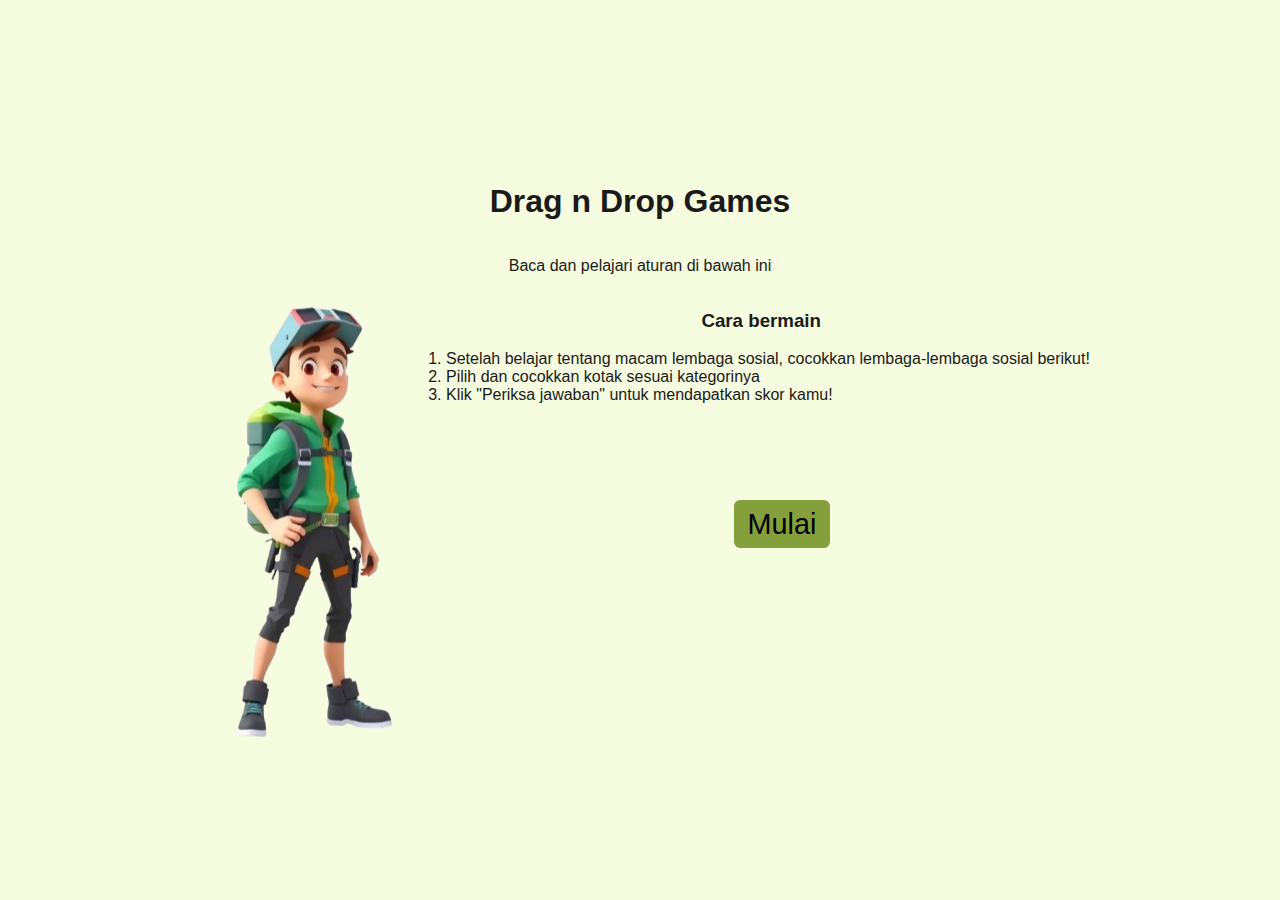
<file: sulteng-dnd.html>
<!DOCTYPE html>
<html lang="en">
<head>
    <meta charset="UTF-8">
    <meta name="viewport" content="width=device-width, initial-scale=1.0">
    <title>Drag and Drop Game</title>
    <!-- <link rel="stylesheet" href="css/main.css"> -->
    <style>
        :root {
            --c1    : #F6FCDF;
            --c2    : #859F3D;
            --c3    : #31511E;
            --c4    : #1A1A19;
            --s1    : #DFF2EB;
            --s2    : #B9E5E8;
            --s3    : #7AB2D3;  
            --s4    : #4A628A; 
        }

        body {
            display: flex;
            justify-content: center;    
            padding: 0;
            margin: 0;
            font-family: "montserrat", sans-serif;
            color: var(--c1);
            background-image: url(css/img/sulteng.jpg);
            background-size: cover;
            background-position: top;
            background-attachment: fixed;
            background-repeat: no-repeat;
            background-position-y: -5rem;
            text-decoration: none;
            border: none;
        }

        .container {
            margin-top: 2rem;
            width: 70%;
            height: auto; /* Changed to auto for dynamic height */
            background-color: var(--s1);
            color: var(--c4);
            border: transparent;           
            border-radius: 1rem;
            box-shadow: rgba(0, 0, 0, 0.8);
            padding-bottom: 1rem; /* Added padding */
            position: relative;
        }

        .title h1, .title p {
            margin-top: 0.5rem;
            text-align: center;
        }

        .draggable {
            width: 100%;
            height: 18%;
            /* border: 1px solid; */
            /* left: 15rem; */
            display: flex;
            justify-content: center;
            font-size: 1.2rem;
            
            position: absolute; /* Positioning for the correct drop */
        }

        .jawaban {
            text-align: center;
            margin: 0 0.5rem;
            display: flex;
            justify-content: center;
            align-items: center;
            width: 8rem;
            height: 4rem;
            padding: 1rem;
            /* background-color: var(--s3); */
            /* border: 1px dotted var(--c4); */
            border-radius: 1rem;
            cursor: move;  /* Pointer cursor for draggable items */
            transition: all 0.3s ease; /* Smooth transition */
        }

        .jawaban img {
            width: 100%;
            height: auto;
        }

        .drop-container {
            max-width: 100%;
            margin-top: 10rem;
            display: flex;
            justify-content: space-evenly;
            position: relative;
        }

        .drop-box {
            padding: 1rem;
            display: flex;
            justify-content: center;
            align-items: center;
            width: 8rem;
            height: 4rem;
            border: 2px solid var(--c3);
            border-radius: 1rem;
            position: relative;
            overflow: hidden; /* Prevent overflow of draggable content */
        }

        .drop-container .drop p {
            /* margin-left: 2rem; */
            text-align: center;
        }

        .drop-box.empty {
            height: 4rem; /* Maintain height when empty */
            color: #A7A9AC;
        }

        .drop-box.correct {
            border-color: green; /* Border color for correct answers */
        }

        .drop-box.wrong {
            border-color: red; /* Border color for wrong answers */
        }

        .drop p {
            text-align: justify;
        }

        .checkBtn {
            height: 2rem;
            margin: 1.4rem 0 0;
            display: flex;
            justify-content: center;
        }

        .score {
            text-align: center;
            font-size: 1.5rem;
            font-weight: bold;
            margin: 1rem 0;
        }

        /* Button to proceed to the next page */
        .nextBtn {
            display: none; /* Initially hidden */
            margin-left: 34%;
            margin-top: 1rem;
            padding: 0.5rem 1rem;
            font-size: 1.2rem;
            background-color: var(--s3);
            border: none;
            border-radius: 0.5rem;
            cursor: pointer;
        }

       /* Special styles for drop zones during drag'n'drop */
       .drop-box.over {
            border-color: #007bff;
        }

        .rules {
            position: absolute;
            width: 100vw;
            height: 100vh;
            background-color: var(--c1);
            z-index: 2;
            color: var(--c4);
            display: flex;
            flex-direction: column;
            align-items: center;
            justify-content: center;

        }

        .container-rules {
            display: flex;
            align-items: flex-start;
            justify-content: center;
        }
        .container-rules .image-rules {
            display: flex;
            justify-content: center;
            width: 30%;
            height: 100%;
            /* border: 1px solid; */
        }

        .list-rules {
            width: 80%;
            height: 100%;
            /* border: 1px solid; */
        }

        .list-rules h3 {
            text-align: center;
        }
        .list-rules ul {
            width: 100%;
            padding-left: 0.5rem;
            margin: 0;
            color: var(--c4);
            list-style-type:decimal;
            /* border: 1px solid;   */
        }

        .list-rules button {
            position: relative;
            top: 6rem;
            left: 18.5rem;
            width: 6rem;
            height: 3rem;
            font-size: 1.8rem;
            background-color: var(--c2);
            border: transparent;
            border-radius: 0.4rem;
            transition: 0.3s;
            
        }

        .list-rules button:hover {
            background-color: var(--c4);
            color: var(--c1);
        }



    </style>
</head>
<body>
    <div id="rules-dnd" class="rules">
        <h1>Drag n Drop Games</h1>
        <p>Baca dan pelajari aturan di bawah ini</p>
        <div class="container-rules">
            <div class="image-rules">
                <img src="css/img/main-char.png" alt="">
            </div> 
            <div class="list-rules">
                <h3>Cara bermain</h3>
                <ul>
                    <li>Setelah belajar tentang macam lembaga sosial, cocokkan lembaga-lembaga sosial berikut!</li>
                    <li>Pilih dan cocokkan kotak sesuai kategorinya</li>
                    <li>Klik "Periksa jawaban" untuk mendapatkan skor kamu!</li>
                </ul>
                <button id="startDnd">Mulai</button>
            </div>
        </div>
        

    </div>
    <div class="container">
        <div class="title">
            <h1>Drag n Drop Games</h1>
            <p>Drag atau seret jawaban kamu ke kotak yang benar!</p>
        </div>
        <div id="draggable" class="draggable">
            <div class="jawaban" data-answer="A" id="itemA" draggable="true"><img src="css/img/mpr.jpg" alt=""></div>
            <div class="jawaban" data-answer="B" id="itemB" draggable="true"><img src="css/img/bnn.png" alt=""></div>
            <div class="jawaban" data-answer="C" id="itemC" draggable="true"><img src="css/img/universitas.jpg" alt=""></div>
            <div class="jawaban" data-answer="D" id="itemD" draggable="true"><img src="css/img/pabrik-roti.jpg" alt=""></div>
            <div class="jawaban" data-answer="E" id="itemE" draggable="true"><img src="css/img/gereja.jpeg" alt=""></div>
        </div>
        <div class="drop-container">
            <div class="drop">
                <div class="drop-box empty" data-correct="D">Drop Here</div>
                <p>Lembaga Ekonomi</p>
            </div>
            <div class="drop">
                <div class="drop-box empty" data-correct="E">Drop Here</div>
                <p>Sosial (Agama)</p>
            </div>
            <div class="drop">
                <div class="drop-box empty" data-correct="B">Drop Here</div>
                <p>Lembaga Hukum</p>
            </div>
            <div class="drop">
                <div class="drop-box empty" data-correct="C">Drop Here</div>
                <p>Lembaga Pendidikan</p>
            </div>
            <div class="drop">
                <div class="drop-box empty" data-correct="A">Drop Here</div>
                <p>Lembaga Politik</p>
            </div>
        </div>
        <div class="score" id="scoreDisplay">Skor: 0</div>
        <div id="checkBtn" class="checkBtn">
            <button id="periksaJawaban" onclick="checkAnswers()">Periksa Jawaban</button>
        </div>
        <button id="nextBtn" class="nextBtn" onclick="goToNextPage()">Lanjut Ke Halaman Selanjutnya</button>
    </div>
    <div>
        <audio id="audioBg" loop>
            <source src="audio/Comedic Juggernaut - Music to Delight - Kevin MacLeod.mp3">
        </audio>
    </div>

    <script>
        const rulesPage = document.getElementById('rules-dnd');
        const startDnd = document.getElementById('startDnd');
        const checkAnswersButton = document.getElementById('checkBtn');
        const audioBg = document.getElementById('audioBg');
        
        startDnd.onclick = function () {
            rulesPage.style.display = "none";
            audioBg.volume = 0.3;
            audioBg.play();
        }

        function checkAnswers () {
            checkAnswersButton.style.display = "none";
        }


    </script>
    <script src="dragDrop.js"></script>
</body>
</html>
</file>
<file: css/main.css>
:root {
    --c1    : #F6FCDF;
    --c2    : #859F3D;
    --c3    : #31511E;
    --c4    : #1A1A19;
    --s1    : #DFF2EB;
    --s2    : #B9E5E8;
    --s3    : #7AB2D3;  
    --s4    : #4A628A; 

}

* {
    overflow: hidden;
}

body {
    padding: 0;
    margin: 0;
    font-family: "montserrat", sans-serif;
    color: var(--c1);
    background-image: url('img/PNG/Asset\ 12.png');
    background-size: cover;
    background-position: center;
    background-attachment: fixed;
    background-repeat: no-repeat;
    background-position-y: -5rem;

    text-decoration: none;
    border: none;
    /* height: 1000px;
    display: block; */

}

.main-page {
    display: flex;
    flex-direction: column;
}


.main-title h1 {
    padding: 0;
    margin: 0;
    font-size: 20rem;
    text-align: center;
}

.big-page {
    padding: 0;
    margin: 0;
    display: flex;
    flex-direction: column;
    align-items: center;
}




.indo-map {
    width: 100vw;
    height: 70vh;
}

.islands {
    margin: 0;
    padding: 0;
    display: flex;
    justify-content: space-evenly;
    align-items: center;
}

@keyframes staticMove {
    0% {
        transform: translateY(0rem);
    }
    25% {
        transform: translateY(2rem);
    }
    50% {
        transform: translateY(0rem);
    }
    75% {
        transform: translateY(2rem);
    }
    100% {
        transform: translateY(0rem);
    }
}

.island-set {
    max-width: 900px;
    margin: 0;
    padding: 0;
    display: flex;
    justify-content: center;
    align-items: center;
    
    
}



.main-island {
    position: absolute;
    max-width: 1300px;
    top: 45rem;
    
    /* margin: 0;
    padding: 0; */
    /* transform: translateY(20rem); */
    /* transform: scale(80%); */
    z-index: 999;
    /* object-fit: cover; */
    animation: staticMove 5s linear infinite;
}

#mulaiButton {
    position: fixed;
    padding: 1rem 3rem;
    color: #DFF2EB;
    font-size: 10rem;
    background-color: var(--c3);
    border: 1.5rem var(--s1) solid;
    border-radius: 3rem;
    cursor: pointer;


}

.mulai-button a {
    text-decoration: none;
    color: var(--s1);
}


.main-island img {
    background-color: transparent;
    width: 600%;
    height: auto;
}

.big-page .islands .island-one {
    position: absolute;
    top: 95rem;
    left: 50rem;
    z-index: 999;

    animation: staticMove 5s 1s linear infinite;
}

/* .zoom {
    transform: scale(3);
    transform-origin: center;
} */

.big-page .islands .island-one img {
    /* position: absolute; */
    /* transform: translateX(40rem); */
    /* transform: translateY(50rem); */
    background-color: transparent;
    width: 120%;
    height: auto;
    /* object-fit: cover; */

}

.big-page .islands .island-two {
    position: absolute;
    top: 95rem;
    right: 50rem;
    z-index: 999;
    
    animation: staticMove 5s 1.5s linear infinite;
}

.big-page .islands .island-two img {
    /* position: absolute; */
    /* transform: translateY(-300px); */
    background-color: transparent;
    width: 120%;
    height: auto;
    /* object-fit: cover; */

}

/* .island-parallax {
    position: fixed;
} */

.big-page .islands .island-three {
    position: absolute;
    bottom: 70rem;
    left: 80rem;
    animation: staticMove 5s 1.8s linear infinite;

}

.big-page .islands .island-three img {
    /* position: absolute; */
    /* transform: translateY(-300px); */
    background-color: transparent;
    width: 80%;
    height: auto;
    opacity: 0.8;
    /* object-fit: cover; */

}

.big-page .islands .island-four {
    position: absolute;
    bottom: 70rem;
    right: 80rem;
    animation: staticMove 5s 1.2s linear infinite;
}

.big-page .islands .island-four img {
    /* position: absolute; */
    /* transform: translateY(50rem); */
    background-color: transparent;
    width: 80%;
    height: auto;
    opacity: 0.8;
    /* object-fit: cover; */

}

/* About */
.about {
    display: block;
    justify-content: center;
    margin: 0;
    height: 70vh;
    /* border: 1px solid white; */

}

.about .about-description h1 {
    font-size: 2rem;
    text-align: center;
    margin: 1rem 1rem 0;
}

.about .about-description p {
    font-size: 1rem;
    text-align: center;
    margin: 2rem 10rem;
}

.about .about-profile h3 {
    font-size: 1.5rem;
    text-align: center;
    margin: 2rem 0;
}

.about .about-profile .display-profile {
    padding: 0;
    margin: 1rem 0 0;
    display: flex;
    justify-content: space-around;
    /* border: 1px solid white; */
    text-align: center;
    
}

.about .about-profile .display-profile img {
    vertical-align: middle;
    width: 6rem;
    height: 6rem;
    border-radius: 50%;
}

.display-profile p {
    margin: 1rem 0;
}

.about-next {
    display: flex;
    flex-direction: column;
    align-items: center;
    justify-content: space-evenly;
    padding: 0;
    margin: 0;
    height: 10rem;
    /* border: 2px solid; */
}

.about-next .about-next-description p {
    text-align: center;
}

.about-next-button {
    display: flex;
    justify-content: center;
    margin: 1rem 0;
    /* border: 1px solid; */
    overflow: visible;
}

@keyframes staticUpDown {
    0% {
        transform: translateY(0);
    }
    50% {
        transform: translateY(0.5rem);
    }
    100% {
        transform: translateY(0);
    }
}

.about-next .about-next-button button {
    padding: 0.5rem;
    margin: 0 20px;
    font-size: 1em;
    font-weight: 500;
    background-color: var(--c3);
    border: 3px solid var(--c1);
    border-radius: 1rem;

    animation: staticUpDown 1s linear infinite;

}

.about-next-button a {
    text-decoration: none;
    color: var(--c1);
}

/* start-game page */
.begin-desc {
    /* border: 1px solid white; */
    height: 28rem;
}

.begin-desc h1 {
    padding: 0;
    font-size: 3rem;
    text-align: center;
    /* border: 2px solid; */
}

.begin-desc-flex {
    display: flex;
    justify-content: space-evenly;
    margin: 0;
    padding: 0;
    height: 70vh;
    transform: translateY(-1rem);
    /* border: 2px solid; */
}

.begin-desc-flex-roadmap {
    display: flex;
    flex-direction: column;
    justify-content: flex-start;
    align-items: center;
    max-width: 30%;
    height: auto;
    /* border: 2px solid; */
}

.begin-desc-flex-roadmap h3 {
    text-align: center;
}

.begin-desc-flex-roadmap img {
    width: 70%;
    height: auto;
}

.begin-desc-flex-rules {
    display: flex;
    flex-flow: column;
    width: 20rem;
    min-height: 10rem;
    overflow-y: auto;
    /* border: 2px solid var(--c2); */
}

.begin-desc-flex-rules h3 {
    text-align: center;
}

.begin-desc-flex-rules ul li {
    font-size: 0.8rem;
}

.username-input-save {
    display: flex;
    /* flex-flow: column; */
    justify-content: center;
    padding: 1rem 0;
    height: 30vh;
    /* border: 1px solid white; */
}

.username-input-save .input {
    display: flex;
    flex-direction: column;
    margin: 2rem 0;
    justify-content: flex-start;
    align-items: center;
}

.username-input-save .input label {
    font-size: 1rem;
    margin-bottom: 0.2rem;
    
}

.input input {
    display: flex;
    justify-content: center;
    color: black;
    background-color: white;
    height: 2rem;
    width: 20rem;
    margin-bottom: 1rem;
    border: 3px solid var(--c3);
}


.username-input-save .save-btn {
    display: flex;
    justify-content: center;
    padding: 0;
    margin: 0;
    height: 5rem;
}

.username-input-save .save-btn button {
    width: 9rem;
    height: 3rem;
    border: 3px solid var(--c1);
    border-radius: 1rem;
    background-color: var(--c3);
}

.save-btn a {
    color: var(--c1);
    text-align: center;
    text-decoration: none;
}

/* char-select page */

.weber-gift {
    display: flex;
    flex-flow: column;
    color: var(--c3);

}
.weber-gift h1 {
    text-align: center;
    margin-top: 1.5rem;
    background-color: transparent;
}

@keyframes rgbBG {
    0% {background-color: var(--c2);}
    33% {background-color: var(--c3);}
    66% {background-color: var(--c4);}
    100% {background-color: var(--c2);}


}

.weber-gift .gift {
    background-color: var(--c1);
    position: fixed;

    margin: 0;
    height: 100%;
    width: 100%;
    display: flex;
    flex-direction: column;
    align-items: center;
    z-index: 9999;

    /* animation: rgbBG 4s linear infinite; */

}

@keyframes openGift {
    0% {
        transform: rotate(0);
        transform: scale(1);
    }

    25% {
        transform: rotate(10deg);
        transform: scale(0.9);
    }

    50% {
        transform: rotate(0);
        transform: scale(1);
    }

    75% {
        transform: rotate(-10deg);
        transform: scale(0.9);
    }
    100% {
        transform: rotate(0);
        transform: scale(1);
    }

    
}

.weber-gift .gift img {
    padding: 0;
    margin: 0;
    width: 25rem;
    height: 25rem;
    background-color: transparent;

    animation: openGift 1.5s linear infinite;
}


#lanjutkan {
    color: var(--c3);
    font-size: 1.5rem;
    margin: 0;
    padding: 10px;
    border-radius: 12px;
    cursor: pointer;
}


/* .weber-gift .weber-img {
    display: flex;
    justify-content: center;
    align-items: center;
    margin: 0;
    padding: 0;
} */



.char-flip img {
    width: 300px;
}


.char-save-next {
    display: flex;
    justify-content: center;
    margin: 0.2rem 1rem 0;
}

.char-save-next .char-save-next-btn button {
    padding: 0.5rem;
    border: 1px solid white;
    border-radius: 0.8rem;
    margin-bottom: 2rem;
}
</file>
